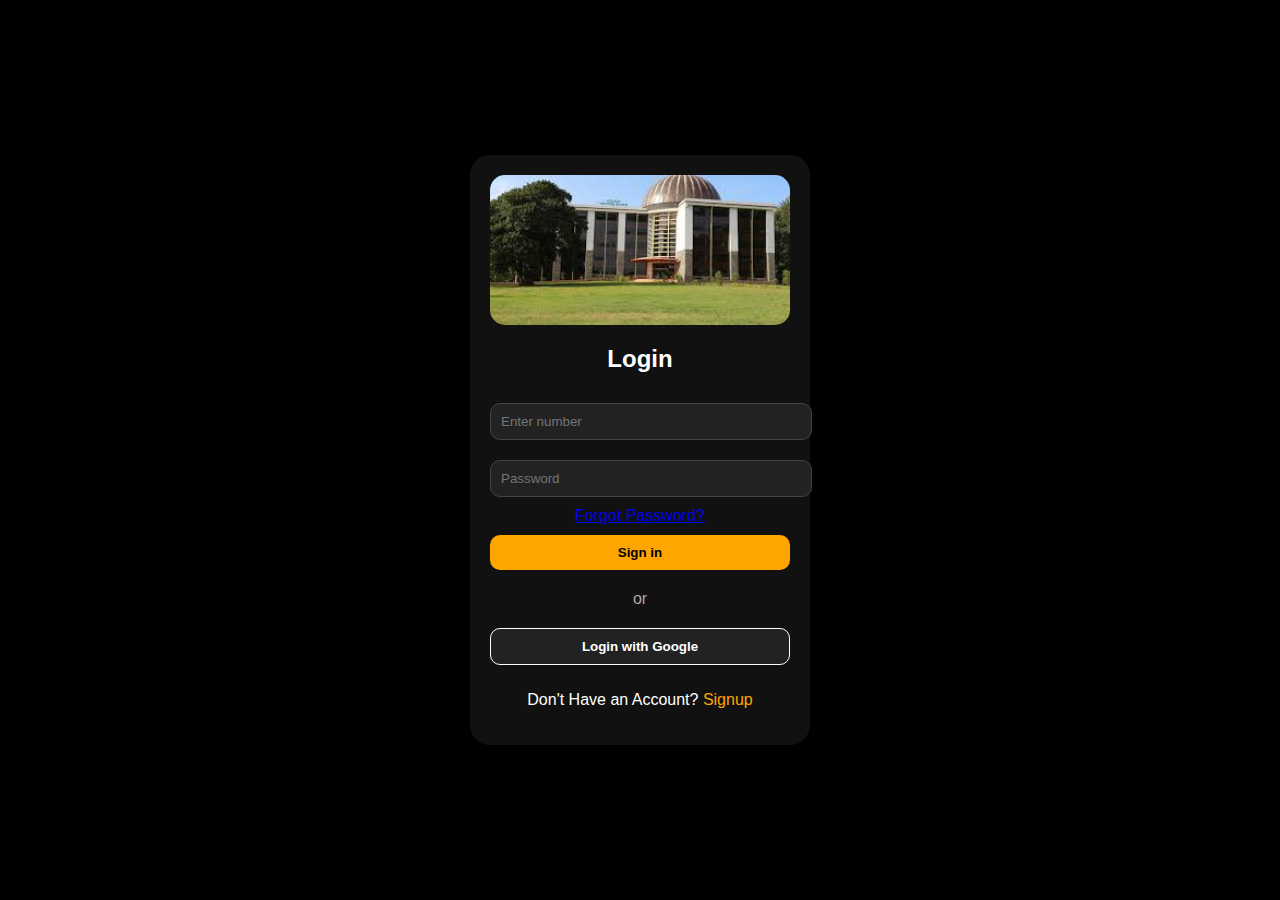
<file: signup/index.html>
<!DOCTYPE html>
<html lang="en">
<head>
  <meta charset="UTF-8" />
  <meta name="viewport" content="width=device-width, initial-scale=1.0" />
  <title>Login</title>
  <link rel="stylesheet" href="style.css" />
</head>
<body class="login-page">
  <div class="form-container">
    <div class="image-header" style="background-image: url('[data-uri]');"></div>
    <h2>Login</h2>
    <form action="login.php" method="POST">
      <input type="number" name="number" placeholder="Enter number" required />
      <input type="password" name="password" placeholder="Password" required />
      <div class="forgot"><a href="#">Forgot Password?</a></div>
      <button type="submit" class="btn primary">Sign in</button>
    </form>
    <div class="divider">or</div>
    <button class="btn google">Login with Google</button>
    <p class="redirect">Don't Have an Account? <a href="signup.html">Signup</a></p>
  </div>
</body>
</html>
</file>
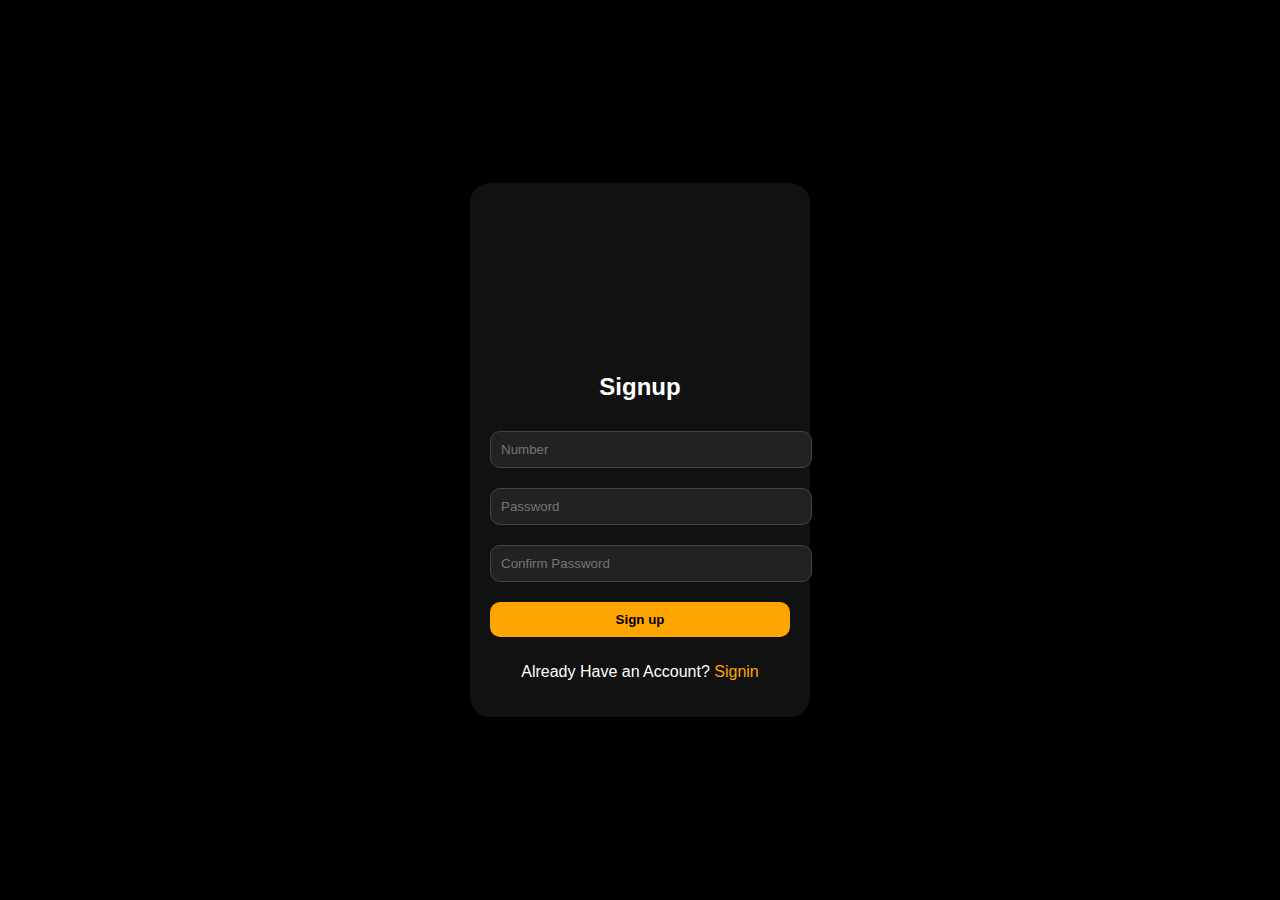
<file: signup/signup.html>
<!DOCTYPE html>
<html lang="en">
<head>
  <meta charset="UTF-8" />
  <meta name="viewport" content="width=device-width, initial-scale=1.0" />
  <title>Signup</title>
  <link rel="stylesheet" href="style.css" />
</head>
<body class="signup-page">
  <div class="form-container">
    <div class="image-header" style="background-image: url('https://unsplash.com/photos/woman-holds-a-delicate-flower-against-her-chest-RbZ5znfIfLY');"></div>
    <h2>Signup</h2>
    <form action="signup.php" method="POST">
      <input type="number" name="number" placeholder="Number" required />
      <input type="password" name="password" placeholder="Password" required />
      <input type="password" name="confirm_password" placeholder="Confirm Password" required />
      <button type="submit" class="btn primary">Sign up</button>
    </form>
    <p class="redirect">Already Have an Account? <a href="login.html">Signin</a></p>
  </div>
</body>
</html>
</file>
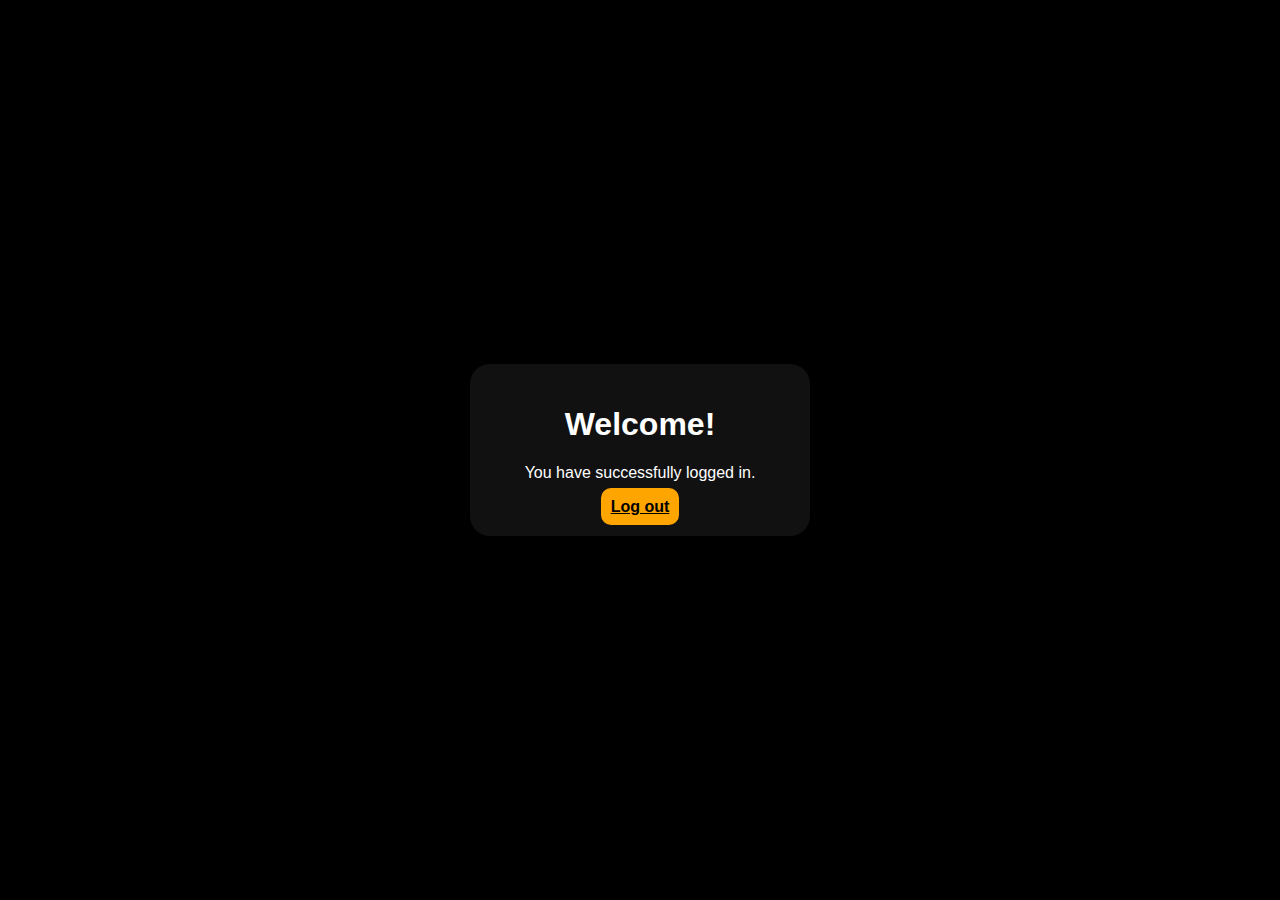
<file: signup/welcome.html>
<!DOCTYPE html>
<html lang="en">
<head>
  <meta charset="UTF-8" />
  <meta name="viewport" content="width=device-width, initial-scale=1.0" />
  <title>Welcome</title>
  <link rel="stylesheet" href="style.css" />
</head>
<body class="welcome-page">
  <div class="form-container">
    <h1>Welcome!</h1>
    <p>You have successfully logged in.</p>
    <a href="index.html" class="btn primary">Log out</a>
  </div>
</body>
</html>
</file>
<file: signup/style.css>
body {
  margin: 0;
  font-family: 'Segoe UI', sans-serif;
  background: #000;
  color: #fff;
  display: flex;
  align-items: center;
  justify-content: center;
  height: 100vh;
}

.form-container {
  background: #111;
  padding: 20px;
  border-radius: 20px;
  width: 300px;
  text-align: center;
}

.image-header {
  width: 100%;
  height: 150px;
  background-size: cover;
  background-position: center;
  border-radius: 15px;
  margin-bottom: 20px;
}

input {
  width: 100%;
  padding: 10px;
  margin: 10px 0;
  background: #222;
  border: 1px solid #444;
  border-radius: 10px;
  color: #fff;
}

.btn {
  width: 100%;
  padding: 10px;
  border: none;
  border-radius: 10px;
  margin: 10px 0;
  font-weight: bold;
  cursor: pointer;
}

.btn.primary {
  background: orange;
  color: black;
}

.btn.google {
  background: #222;
  color: #fff;
  border: 1px solid #fff;
}

.divider {
  margin: 10px 0;
  color: #aaa;
}

.redirect a {
  color: orange;
  text-decoration: none;
}
</file>
